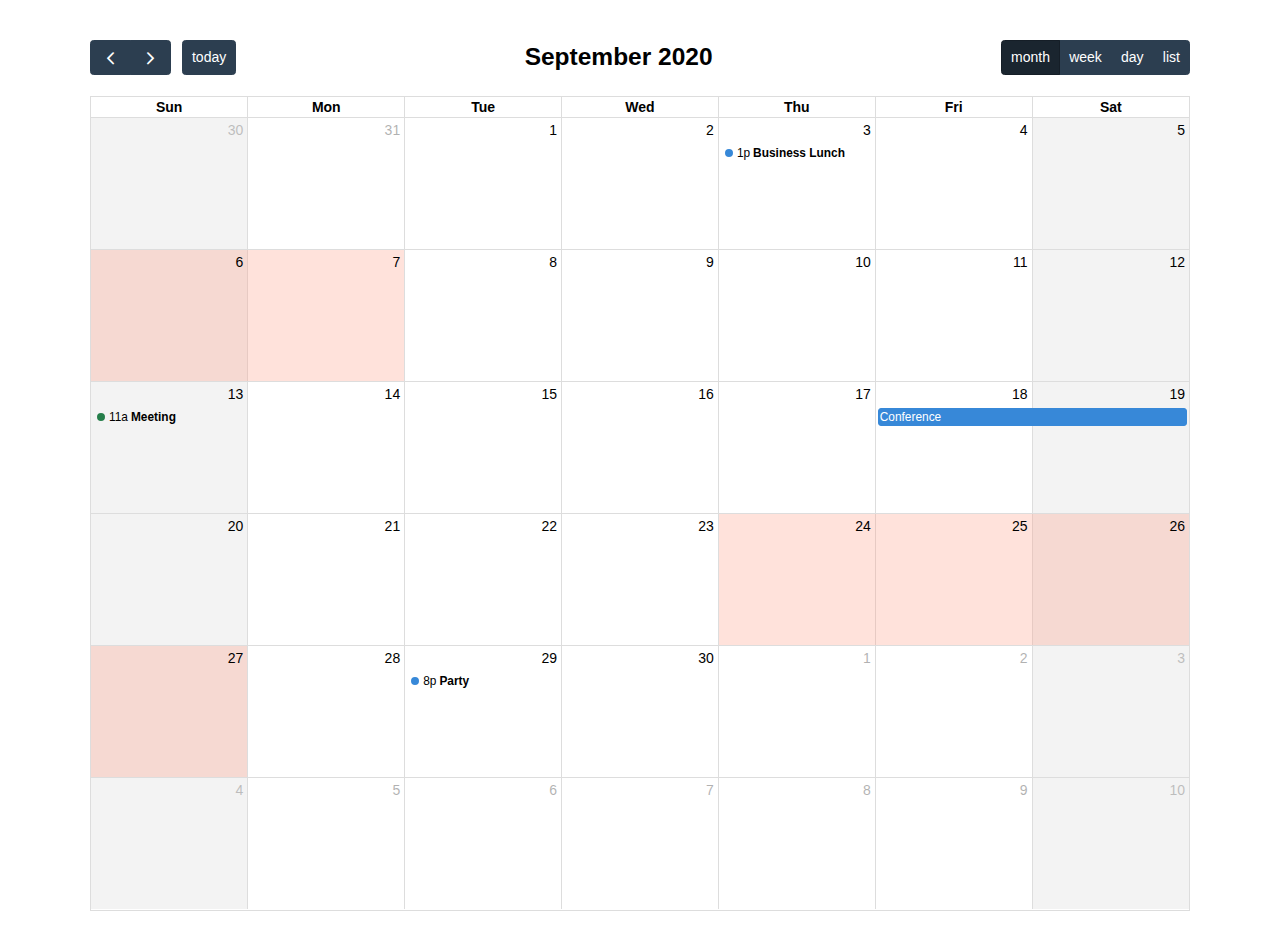
<file: fullcalendar/examples/background-events.html>
<!DOCTYPE html>
<html>
<head>
<meta charset='utf-8' />
<link href='../lib/main.css' rel='stylesheet' />
<script src='../lib/main.js'></script>
<script>

  document.addEventListener('DOMContentLoaded', function() {
    var calendarEl = document.getElementById('calendar');

    var calendar = new FullCalendar.Calendar(calendarEl, {
      headerToolbar: {
        left: 'prev,next today',
        center: 'title',
        right: 'dayGridMonth,timeGridWeek,timeGridDay,listMonth'
      },
      initialDate: '2020-09-12',
      navLinks: true, // can click day/week names to navigate views
      businessHours: true, // display business hours
      editable: true,
      selectable: true,
      events: [
        {
          title: 'Business Lunch',
          start: '2020-09-03T13:00:00',
          constraint: 'businessHours'
        },
        {
          title: 'Meeting',
          start: '2020-09-13T11:00:00',
          constraint: 'availableForMeeting', // defined below
          color: '#257e4a'
        },
        {
          title: 'Conference',
          start: '2020-09-18',
          end: '2020-09-20'
        },
        {
          title: 'Party',
          start: '2020-09-29T20:00:00'
        },

        // areas where "Meeting" must be dropped
        {
          groupId: 'availableForMeeting',
          start: '2020-09-11T10:00:00',
          end: '2020-09-11T16:00:00',
          display: 'background'
        },
        {
          groupId: 'availableForMeeting',
          start: '2020-09-13T10:00:00',
          end: '2020-09-13T16:00:00',
          display: 'background'
        },

        // red areas where no events can be dropped
        {
          start: '2020-09-24',
          end: '2020-09-28',
          overlap: false,
          display: 'background',
          color: '#ff9f89'
        },
        {
          start: '2020-09-06',
          end: '2020-09-08',
          overlap: false,
          display: 'background',
          color: '#ff9f89'
        }
      ]
    });

    calendar.render();
  });

</script>
<style>

  body {
    margin: 40px 10px;
    padding: 0;
    font-family: Arial, Helvetica Neue, Helvetica, sans-serif;
    font-size: 14px;
  }

  #calendar {
    max-width: 1100px;
    margin: 0 auto;
  }

</style>
</head>
<body>

  <div id='calendar'></div>

</body>
</html>
</file>
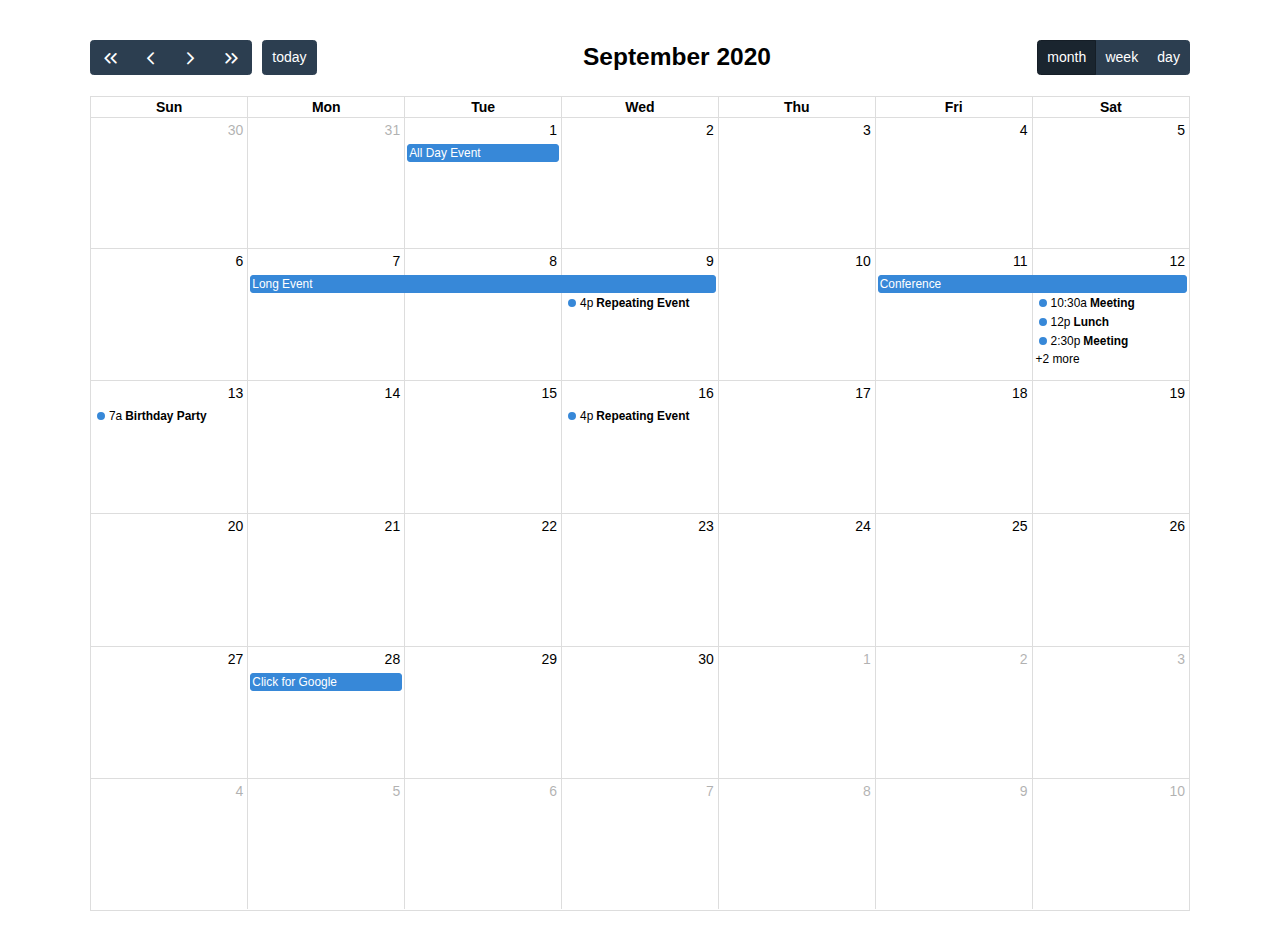
<file: fullcalendar/examples/daygrid-views.html>
<!DOCTYPE html>
<html>
<head>
<meta charset='utf-8' />
<link href='../lib/main.css' rel='stylesheet' />
<script src='../lib/main.js'></script>
<script>

  document.addEventListener('DOMContentLoaded', function() {
    var calendarEl = document.getElementById('calendar');

    var calendar = new FullCalendar.Calendar(calendarEl, {
      headerToolbar: {
        left: 'prevYear,prev,next,nextYear today',
        center: 'title',
        right: 'dayGridMonth,dayGridWeek,dayGridDay'
      },
      initialDate: '2020-09-12',
      navLinks: true, // can click day/week names to navigate views
      editable: true,
      dayMaxEvents: true, // allow "more" link when too many events
      events: [
        {
          title: 'All Day Event',
          start: '2020-09-01'
        },
        {
          title: 'Long Event',
          start: '2020-09-07',
          end: '2020-09-10'
        },
        {
          groupId: 999,
          title: 'Repeating Event',
          start: '2020-09-09T16:00:00'
        },
        {
          groupId: 999,
          title: 'Repeating Event',
          start: '2020-09-16T16:00:00'
        },
        {
          title: 'Conference',
          start: '2020-09-11',
          end: '2020-09-13'
        },
        {
          title: 'Meeting',
          start: '2020-09-12T10:30:00',
          end: '2020-09-12T12:30:00'
        },
        {
          title: 'Lunch',
          start: '2020-09-12T12:00:00'
        },
        {
          title: 'Meeting',
          start: '2020-09-12T14:30:00'
        },
        {
          title: 'Happy Hour',
          start: '2020-09-12T17:30:00'
        },
        {
          title: 'Dinner',
          start: '2020-09-12T20:00:00'
        },
        {
          title: 'Birthday Party',
          start: '2020-09-13T07:00:00'
        },
        {
          title: 'Click for Google',
          url: 'http://google.com/',
          start: '2020-09-28'
        }
      ]
    });

    calendar.render();
  });

</script>
<style>

  body {
    margin: 40px 10px;
    padding: 0;
    font-family: Arial, Helvetica Neue, Helvetica, sans-serif;
    font-size: 14px;
  }

  #calendar {
    max-width: 1100px;
    margin: 0 auto;
  }

</style>
</head>
<body>

  <div id='calendar'></div>

</body>
</html>
</file>
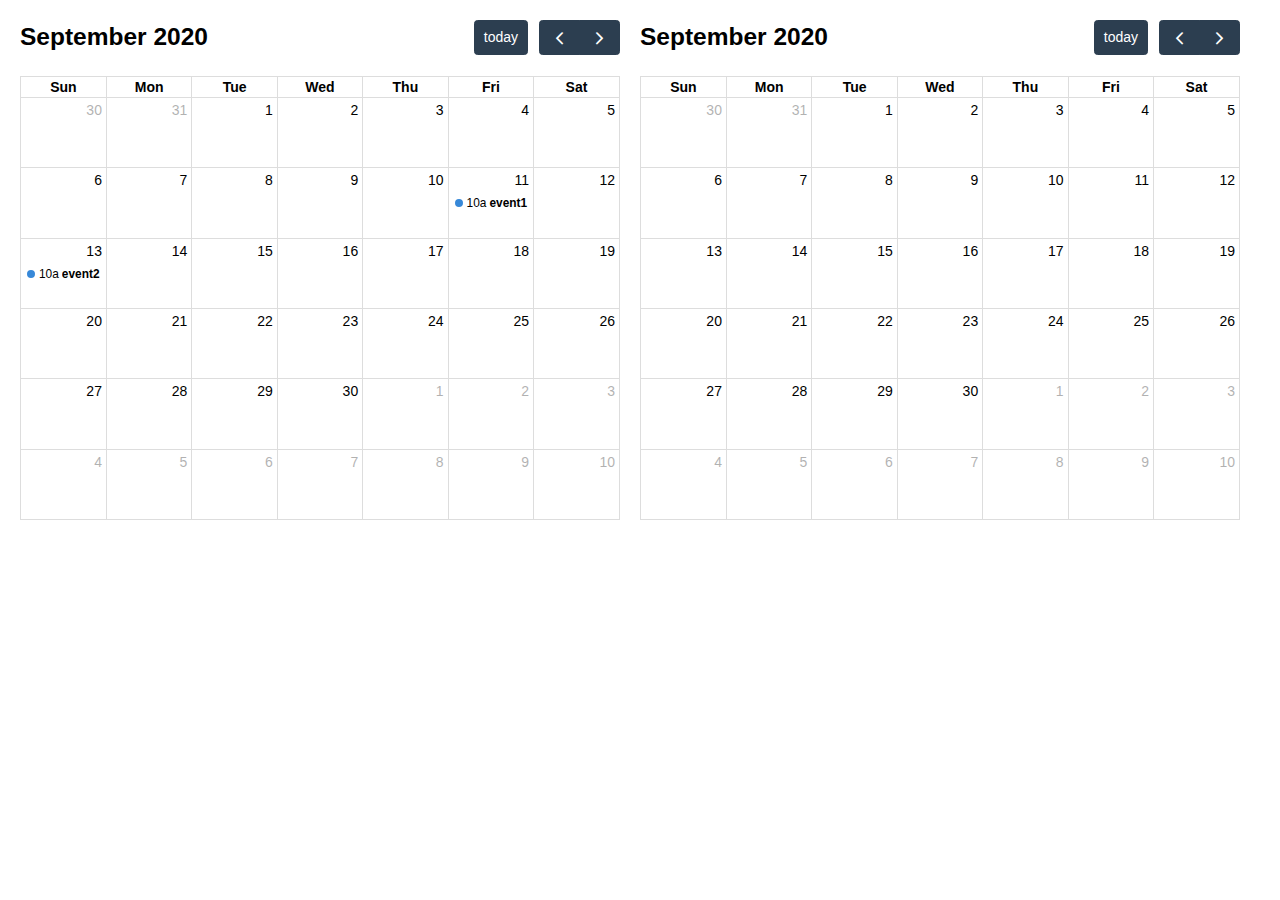
<file: fullcalendar/examples/external-dragging-2cals.html>
<!DOCTYPE html>
<html>
<head>
<meta charset='utf-8' />
<link href='../lib/main.css' rel='stylesheet' />
<script src='../lib/main.js'></script>
<script>

  document.addEventListener('DOMContentLoaded', function() {
    var srcCalendarEl = document.getElementById('source-calendar');
    var destCalendarEl = document.getElementById('destination-calendar');

    var srcCalendar = new FullCalendar.Calendar(srcCalendarEl, {
      editable: true,
      initialDate: '2020-09-12',
      events: [
        {
          title: 'event1',
          start: '2020-09-11T10:00:00',
          end: '2020-09-11T16:00:00'
        },
        {
          title: 'event2',
          start: '2020-09-13T10:00:00',
          end: '2020-09-13T16:00:00'
        }
      ],
      eventLeave: function(info) {
        console.log('event left!', info.event);
      }
    });

    var destCalendar = new FullCalendar.Calendar(destCalendarEl, {
      initialDate: '2020-09-12',
      editable: true,
      droppable: true, // will let it receive events!
      eventReceive: function(info) {
        console.log('event received!', info.event);
      }
    });

    srcCalendar.render();
    destCalendar.render();
  });

</script>
<style>

  body {
    margin: 20px 0 0 20px;
    font-size: 14px;
    font-family: Arial, Helvetica Neue, Helvetica, sans-serif;
  }

  #source-calendar,
  #destination-calendar {
    float: left;
    width: 600px;
    margin: 0 20px 20px 0;
  }

</style>
</head>
<body>

  <div id='source-calendar'></div>
  <div id='destination-calendar'></div>

</body>
</html>
</file>
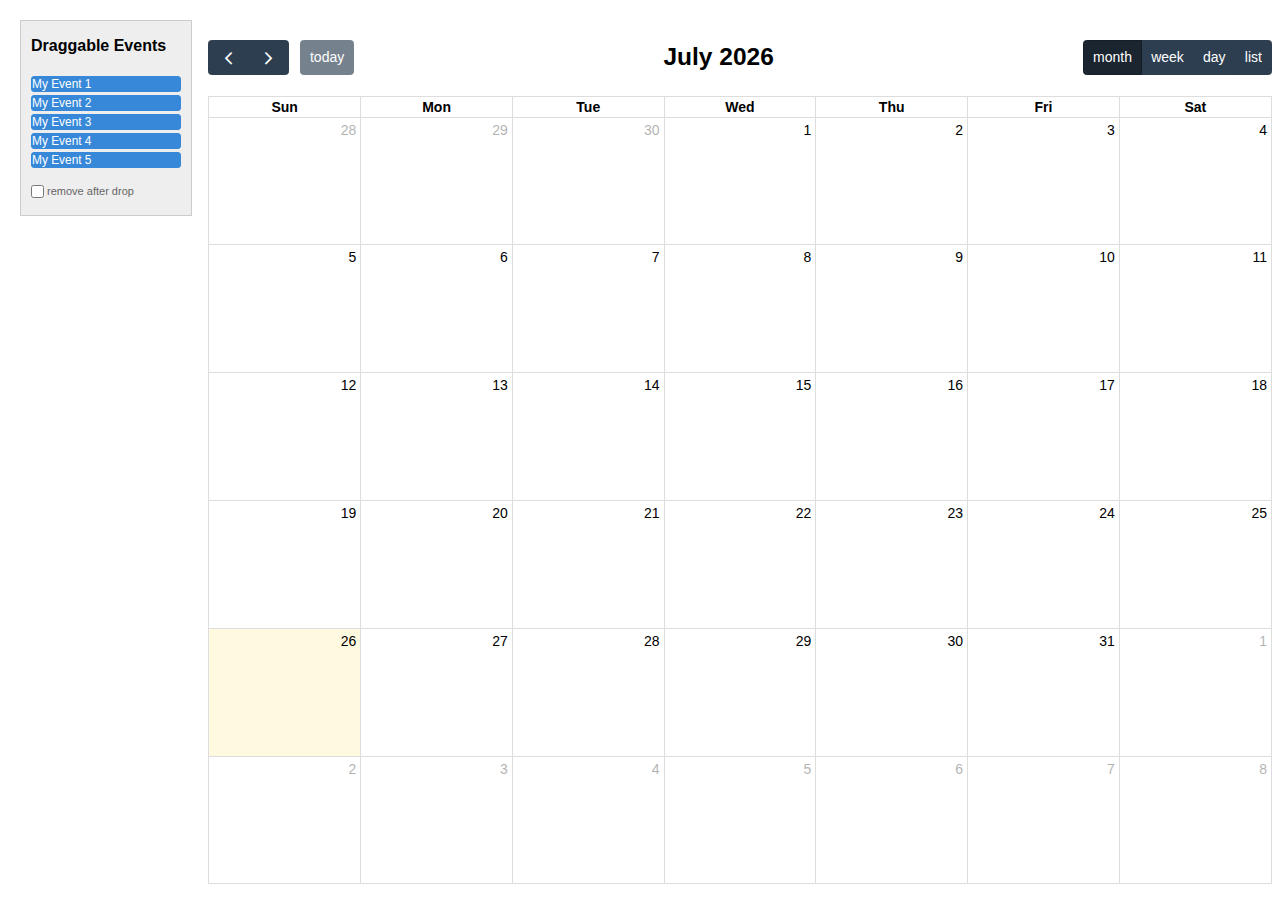
<file: fullcalendar/examples/external-dragging-builtin.html>
<!DOCTYPE html>
<html>
<head>
<meta charset='utf-8' />
<link href='../lib/main.css' rel='stylesheet' />
<script src='../lib/main.js'></script>
<script>

  document.addEventListener('DOMContentLoaded', function() {

    /* initialize the external events
    -----------------------------------------------------------------*/

    var containerEl = document.getElementById('external-events-list');
    new FullCalendar.Draggable(containerEl, {
      itemSelector: '.fc-event',
      eventData: function(eventEl) {
        return {
          title: eventEl.innerText.trim()
        }
      }
    });

    //// the individual way to do it
    // var containerEl = document.getElementById('external-events-list');
    // var eventEls = Array.prototype.slice.call(
    //   containerEl.querySelectorAll('.fc-event')
    // );
    // eventEls.forEach(function(eventEl) {
    //   new FullCalendar.Draggable(eventEl, {
    //     eventData: {
    //       title: eventEl.innerText.trim(),
    //     }
    //   });
    // });

    /* initialize the calendar
    -----------------------------------------------------------------*/

    var calendarEl = document.getElementById('calendar');
    var calendar = new FullCalendar.Calendar(calendarEl, {
      headerToolbar: {
        left: 'prev,next today',
        center: 'title',
        right: 'dayGridMonth,timeGridWeek,timeGridDay,listWeek'
      },
      editable: true,
      droppable: true, // this allows things to be dropped onto the calendar
      drop: function(arg) {
        // is the "remove after drop" checkbox checked?
        if (document.getElementById('drop-remove').checked) {
          // if so, remove the element from the "Draggable Events" list
          arg.draggedEl.parentNode.removeChild(arg.draggedEl);
        }
      }
    });
    calendar.render();

  });

</script>
<style>

  body {
    margin-top: 40px;
    font-size: 14px;
    font-family: Arial, Helvetica Neue, Helvetica, sans-serif;
  }

  #external-events {
    position: fixed;
    left: 20px;
    top: 20px;
    width: 150px;
    padding: 0 10px;
    border: 1px solid #ccc;
    background: #eee;
    text-align: left;
  }

  #external-events h4 {
    font-size: 16px;
    margin-top: 0;
    padding-top: 1em;
  }

  #external-events .fc-event {
    margin: 3px 0;
    cursor: move;
  }

  #external-events p {
    margin: 1.5em 0;
    font-size: 11px;
    color: #666;
  }

  #external-events p input {
    margin: 0;
    vertical-align: middle;
  }

  #calendar-wrap {
    margin-left: 200px;
  }

  #calendar {
    max-width: 1100px;
    margin: 0 auto;
  }

</style>
</head>
<body>
  <div id='wrap'>

    <div id='external-events'>
      <h4>Draggable Events</h4>

      <div id='external-events-list'>
        <div class='fc-event fc-h-event fc-daygrid-event fc-daygrid-block-event'>
          <div class='fc-event-main'>My Event 1</div>
        </div>
        <div class='fc-event fc-h-event fc-daygrid-event fc-daygrid-block-event'>
          <div class='fc-event-main'>My Event 2</div>
        </div>
        <div class='fc-event fc-h-event fc-daygrid-event fc-daygrid-block-event'>
          <div class='fc-event-main'>My Event 3</div>
        </div>
        <div class='fc-event fc-h-event fc-daygrid-event fc-daygrid-block-event'>
          <div class='fc-event-main'>My Event 4</div>
        </div>
        <div class='fc-event fc-h-event fc-daygrid-event fc-daygrid-block-event'>
          <div class='fc-event-main'>My Event 5</div>
        </div>
      </div>

      <p>
        <input type='checkbox' id='drop-remove' />
        <label for='drop-remove'>remove after drop</label>
      </p>
    </div>

    <div id='calendar-wrap'>
      <div id='calendar'></div>
    </div>

  </div>
</body>
</html>
</file>
<file: fullcalendar/lib/main.css>
/* classes attached to <body> */

.fc-not-allowed,
.fc-not-allowed .fc-event { /* override events' custom cursors */
  cursor: not-allowed;
}

.fc-unselectable {
  -webkit-user-select: none;
     -moz-user-select: none;
      -ms-user-select: none;
          user-select: none;
  -webkit-touch-callout: none;
  -webkit-tap-highlight-color: rgba(0, 0, 0, 0);
}
.fc {
  /* layout of immediate children */
  display: flex;
  flex-direction: column;

  font-size: 1em
}
.fc,
  .fc *,
  .fc *:before,
  .fc *:after {
    box-sizing: border-box;
  }
.fc table {
    border-collapse: collapse;
    border-spacing: 0;
    font-size: 1em; /* normalize cross-browser */
  }
.fc th {
    text-align: center;
  }
.fc th,
  .fc td {
    vertical-align: top;
    padding: 0;
  }
.fc a[data-navlink] {
    cursor: pointer;
  }
.fc a[data-navlink]:hover {
    text-decoration: underline;
  }
.fc-direction-ltr {
  direction: ltr;
  text-align: left;
}
.fc-direction-rtl {
  direction: rtl;
  text-align: right;
}
.fc-theme-standard td,
  .fc-theme-standard th {
    border: 1px solid #ddd;
    border: 1px solid var(--fc-border-color, #ddd);
  }
/* for FF, which doesn't expand a 100% div within a table cell. use absolute positioning */
/* inner-wrappers are responsible for being absolute */
/* TODO: best place for this? */
.fc-liquid-hack td,
  .fc-liquid-hack th {
    position: relative;
  }

@font-face {
  font-family: 'fcicons';
  src: url("[data-uri]") format('truetype');
  font-weight: normal;
  font-style: normal;
}

.fc-icon {
  /* added for fc */
  display: inline-block;
  width: 1em;
  height: 1em;
  text-align: center;
  -webkit-user-select: none;
     -moz-user-select: none;
      -ms-user-select: none;
          user-select: none;

  /* use !important to prevent issues with browser extensions that change fonts */
  font-family: 'fcicons' !important;
  speak: none;
  font-style: normal;
  font-weight: normal;
  font-variant: normal;
  text-transform: none;
  line-height: 1;

  /* Better Font Rendering =========== */
  -webkit-font-smoothing: antialiased;
  -moz-osx-font-smoothing: grayscale;
}

.fc-icon-chevron-left:before {
  content: "\e900";
}

.fc-icon-chevron-right:before {
  content: "\e901";
}

.fc-icon-chevrons-left:before {
  content: "\e902";
}

.fc-icon-chevrons-right:before {
  content: "\e903";
}

.fc-icon-minus-square:before {
  content: "\e904";
}

.fc-icon-plus-square:before {
  content: "\e905";
}

.fc-icon-x:before {
  content: "\e906";
}
/*
Lots taken from Flatly (MIT): https://bootswatch.com/4/flatly/bootstrap.css

These styles only apply when the standard-theme is activated.
When it's NOT activated, the fc-button classes won't even be in the DOM.
*/
.fc {

  /* reset */

}
.fc .fc-button {
    border-radius: 0;
    overflow: visible;
    text-transform: none;
    margin: 0;
    font-family: inherit;
    font-size: inherit;
    line-height: inherit;
  }
.fc .fc-button:focus {
    outline: 1px dotted;
    outline: 5px auto -webkit-focus-ring-color;
  }
.fc .fc-button {
    -webkit-appearance: button;
  }
.fc .fc-button:not(:disabled) {
    cursor: pointer;
  }
.fc .fc-button::-moz-focus-inner {
    padding: 0;
    border-style: none;
  }
.fc {

  /* theme */

}
.fc .fc-button {
    display: inline-block;
    font-weight: 400;
    text-align: center;
    vertical-align: middle;
    -webkit-user-select: none;
       -moz-user-select: none;
        -ms-user-select: none;
            user-select: none;
    background-color: transparent;
    border: 1px solid transparent;
    padding: 0.4em 0.65em;
    font-size: 1em;
    line-height: 1.5;
    border-radius: 0.25em;
  }
.fc .fc-button:hover {
    text-decoration: none;
  }
.fc .fc-button:focus {
    outline: 0;
    box-shadow: 0 0 0 0.2rem rgba(44, 62, 80, 0.25);
  }
.fc .fc-button:disabled {
    opacity: 0.65;
  }
.fc {

  /* "primary" coloring */

}
.fc .fc-button-primary {
    color: #fff;
    color: var(--fc-button-text-color, #fff);
    background-color: #2C3E50;
    background-color: var(--fc-button-bg-color, #2C3E50);
    border-color: #2C3E50;
    border-color: var(--fc-button-border-color, #2C3E50);
  }
.fc .fc-button-primary:hover {
    color: #fff;
    color: var(--fc-button-text-color, #fff);
    background-color: #1e2b37;
    background-color: var(--fc-button-hover-bg-color, #1e2b37);
    border-color: #1a252f;
    border-color: var(--fc-button-hover-border-color, #1a252f);
  }
.fc .fc-button-primary:disabled { /* not DRY */
    color: #fff;
    color: var(--fc-button-text-color, #fff);
    background-color: #2C3E50;
    background-color: var(--fc-button-bg-color, #2C3E50);
    border-color: #2C3E50;
    border-color: var(--fc-button-border-color, #2C3E50); /* overrides :hover */
  }
.fc .fc-button-primary:focus {
    box-shadow: 0 0 0 0.2rem rgba(76, 91, 106, 0.5);
  }
.fc .fc-button-primary:not(:disabled):active,
  .fc .fc-button-primary:not(:disabled).fc-button-active {
    color: #fff;
    color: var(--fc-button-text-color, #fff);
    background-color: #1a252f;
    background-color: var(--fc-button-active-bg-color, #1a252f);
    border-color: #151e27;
    border-color: var(--fc-button-active-border-color, #151e27);
  }
.fc .fc-button-primary:not(:disabled):active:focus,
  .fc .fc-button-primary:not(:disabled).fc-button-active:focus {
    box-shadow: 0 0 0 0.2rem rgba(76, 91, 106, 0.5);
  }
.fc {

  /* icons within buttons */

}
.fc .fc-button .fc-icon {
    vertical-align: middle;
    font-size: 1.5em; /* bump up the size (but don't make it bigger than line-height of button, which is 1.5em also) */
  }
.fc .fc-button-group {
    position: relative;
    display: inline-flex;
    vertical-align: middle;
  }
.fc .fc-button-group > .fc-button {
    position: relative;
    flex: 1 1 auto;
  }
.fc .fc-button-group > .fc-button:hover {
    z-index: 1;
  }
.fc .fc-button-group > .fc-button:focus,
  .fc .fc-button-group > .fc-button:active,
  .fc .fc-button-group > .fc-button.fc-button-active {
    z-index: 1;
  }
.fc-direction-ltr .fc-button-group > .fc-button:not(:first-child) {
    margin-left: -1px;
    border-top-left-radius: 0;
    border-bottom-left-radius: 0;
  }
.fc-direction-ltr .fc-button-group > .fc-button:not(:last-child) {
    border-top-right-radius: 0;
    border-bottom-right-radius: 0;
  }
.fc-direction-rtl .fc-button-group > .fc-button:not(:first-child) {
    margin-right: -1px;
    border-top-right-radius: 0;
    border-bottom-right-radius: 0;
  }
.fc-direction-rtl .fc-button-group > .fc-button:not(:last-child) {
    border-top-left-radius: 0;
    border-bottom-left-radius: 0;
  }
.fc .fc-toolbar {
    display: flex;
    justify-content: space-between;
    align-items: center;
  }
.fc .fc-toolbar.fc-header-toolbar {
    margin-bottom: 1.5em;
  }
.fc .fc-toolbar.fc-footer-toolbar {
    margin-top: 1.5em;
  }
.fc .fc-toolbar-title {
    font-size: 1.75em;
    margin: 0;
  }
.fc-direction-ltr .fc-toolbar > * > :not(:first-child) {
    margin-left: .75em; /* space between */
  }
.fc-direction-rtl .fc-toolbar > * > :not(:first-child) {
    margin-right: .75em; /* space between */
  }
.fc-direction-rtl .fc-toolbar-ltr { /* when the toolbar-chunk positioning system is explicitly left-to-right */
    flex-direction: row-reverse;
  }
.fc .fc-scroller {
    -webkit-overflow-scrolling: touch;
    position: relative; /* for abs-positioned elements within */
  }
.fc .fc-scroller-liquid {
    height: 100%;
  }
.fc .fc-scroller-liquid-absolute {
    position: absolute;
    top: 0;
    right: 0;
    left: 0;
    bottom: 0;
  }
.fc .fc-scroller-harness {
    position: relative;
    overflow: hidden;
    direction: ltr;
      /* hack for chrome computing the scroller's right/left wrong for rtl. undone below... */
      /* TODO: demonstrate in codepen */
  }
.fc .fc-scroller-harness-liquid {
    height: 100%;
  }
.fc-direction-rtl .fc-scroller-harness > .fc-scroller { /* undo above hack */
    direction: rtl;
  }
.fc-theme-standard .fc-scrollgrid {
    border: 1px solid #ddd;
    border: 1px solid var(--fc-border-color, #ddd); /* bootstrap does this. match */
  }
.fc .fc-scrollgrid,
    .fc .fc-scrollgrid table { /* all tables (self included) */
      width: 100%; /* because tables don't normally do this */
      table-layout: fixed;
    }
.fc .fc-scrollgrid table { /* inner tables */
      border-top-style: hidden;
      border-left-style: hidden;
      border-right-style: hidden;
    }
.fc .fc-scrollgrid {

    border-collapse: separate;
    border-right-width: 0;
    border-bottom-width: 0;

  }
.fc .fc-scrollgrid-liquid {
    height: 100%;
  }
.fc .fc-scrollgrid-section { /* a <tr> */
    height: 1px /* better than 0, for firefox */

  }
.fc .fc-scrollgrid-section > td {
      height: 1px; /* needs a height so inner div within grow. better than 0, for firefox */
    }
.fc .fc-scrollgrid-section table {
      height: 1px;
        /* for most browsers, if a height isn't set on the table, can't do liquid-height within cells */
        /* serves as a min-height. harmless */
    }
.fc .fc-scrollgrid-section-liquid {
    height: auto

  }
.fc .fc-scrollgrid-section-liquid > td {
      height: 100%; /* better than `auto`, for firefox */
    }
.fc .fc-scrollgrid-section > * {
    border-top-width: 0;
    border-left-width: 0;
  }
.fc .fc-scrollgrid-section-header > *,
  .fc .fc-scrollgrid-section-footer > * {
    border-bottom-width: 0;
  }
.fc .fc-scrollgrid-section-body table,
  .fc .fc-scrollgrid-section-footer table {
    border-bottom-style: hidden; /* head keeps its bottom border tho */
  }
.fc {

  /* stickiness */

}
.fc .fc-scrollgrid-section-sticky > * {
    background: #fff;
    background: var(--fc-page-bg-color, #fff);
    position: -webkit-sticky;
    position: sticky;
    z-index: 2; /* TODO: var */
    /* TODO: box-shadow when sticking */
  }
.fc .fc-scrollgrid-section-header.fc-scrollgrid-section-sticky > * {
    top: 0; /* because border-sharing causes a gap at the top */
      /* TODO: give safari -1. has bug */
  }
.fc .fc-scrollgrid-section-footer.fc-scrollgrid-section-sticky > * {
    bottom: 0; /* known bug: bottom-stickiness doesn't work in safari */
  }
.fc .fc-scrollgrid-sticky-shim { /* for horizontal scrollbar */
    height: 1px; /* needs height to create scrollbars */
    margin-bottom: -1px;
  }
.fc-sticky { /* no .fc wrap because used as child of body */
  position: -webkit-sticky;
  position: sticky;
}
.fc .fc-view-harness {
    flex-grow: 1; /* because this harness is WITHIN the .fc's flexbox */
    position: relative;
  }
.fc {

  /* when the harness controls the height, make the view liquid */

}
.fc .fc-view-harness-active > .fc-view {
    position: absolute;
    top: 0;
    right: 0;
    bottom: 0;
    left: 0;
  }
.fc .fc-col-header-cell-cushion {
    display: inline-block; /* x-browser for when sticky (when multi-tier header) */
    padding: 2px 4px;
  }
.fc .fc-bg-event,
  .fc .fc-non-business,
  .fc .fc-highlight {
    /* will always have a harness with position:relative/absolute, so absolutely expand */
    position: absolute;
    top: 0;
    left: 0;
    right: 0;
    bottom: 0;
  }
.fc .fc-non-business {
    background: rgba(215, 215, 215, 0.3);
    background: var(--fc-non-business-color, rgba(215, 215, 215, 0.3));
  }
.fc .fc-bg-event {
    background: rgb(143, 223, 130);
    background: var(--fc-bg-event-color, rgb(143, 223, 130));
    opacity: 0.3;
    opacity: var(--fc-bg-event-opacity, 0.3)
  }
.fc .fc-bg-event .fc-event-title {
      margin: .5em;
      font-size: .85em;
      font-size: var(--fc-small-font-size, .85em);
      font-style: italic;
    }
.fc .fc-highlight {
    background: rgba(188, 232, 241, 0.3);
    background: var(--fc-highlight-color, rgba(188, 232, 241, 0.3));
  }
.fc .fc-cell-shaded,
  .fc .fc-day-disabled {
    background: rgba(208, 208, 208, 0.3);
    background: var(--fc-neutral-bg-color, rgba(208, 208, 208, 0.3));
  }
/* link resets */
/* ---------------------------------------------------------------------------------------------------- */
a.fc-event,
a.fc-event:hover {
  text-decoration: none;
}
/* cursor */
.fc-event[href],
.fc-event.fc-event-draggable {
  cursor: pointer;
}
/* event text content */
/* ---------------------------------------------------------------------------------------------------- */
.fc-event .fc-event-main {
    position: relative;
    z-index: 2;
  }
/* dragging */
/* ---------------------------------------------------------------------------------------------------- */
.fc-event-dragging:not(.fc-event-selected) { /* MOUSE */
    opacity: 0.75;
  }
.fc-event-dragging.fc-event-selected { /* TOUCH */
    box-shadow: 0 2px 7px rgba(0, 0, 0, 0.3);
  }
/* resizing */
/* ---------------------------------------------------------------------------------------------------- */
/* (subclasses should hone positioning for touch and non-touch) */
.fc-event .fc-event-resizer {
    display: none;
    position: absolute;
    z-index: 4;
  }
.fc-event:hover, /* MOUSE */
.fc-event-selected { /* TOUCH */

}
.fc-event:hover .fc-event-resizer, .fc-event-selected .fc-event-resizer {
    display: block;
  }
.fc-event-selected .fc-event-resizer {
    border-radius: 4px;
    border-radius: calc(var(--fc-event-resizer-dot-total-width, 8px) / 2);
    border-width: 1px;
    border-width: var(--fc-event-resizer-dot-border-width, 1px);
    width: 8px;
    width: var(--fc-event-resizer-dot-total-width, 8px);
    height: 8px;
    height: var(--fc-event-resizer-dot-total-width, 8px);
    border-style: solid;
    border-color: inherit;
    background: #fff;
    background: var(--fc-page-bg-color, #fff)

    /* expand hit area */

  }
.fc-event-selected .fc-event-resizer:before {
      content: '';
      position: absolute;
      top: -20px;
      left: -20px;
      right: -20px;
      bottom: -20px;
    }
/* selecting (always TOUCH) */
/* ---------------------------------------------------------------------------------------------------- */
.fc-event-selected {
  box-shadow: 0 2px 5px rgba(0, 0, 0, 0.2)

  /* expand hit area (subclasses should expand) */

}
.fc-event-selected:before {
    content: "";
    position: absolute;
    z-index: 3;
    top: 0;
    left: 0;
    right: 0;
    bottom: 0;
  }
.fc-event-selected {

  /* dimmer effect */

}
.fc-event-selected:after {
    content: "";
    background: rgba(0, 0, 0, 0.25);
    background: var(--fc-event-selected-overlay-color, rgba(0, 0, 0, 0.25));
    position: absolute;
    z-index: 1;

    /* assume there's a border on all sides. overcome it. */
    /* sometimes there's NOT a border, in which case the dimmer will go over */
    /* an adjacent border, which looks fine. */
    top: -1px;
    left: -1px;
    right: -1px;
    bottom: -1px;
  }
/*
A HORIZONTAL event
*/
.fc-h-event { /* allowed to be top-level */
  display: block;
  border: 1px solid #3788d8;
  border: 1px solid var(--fc-event-border-color, #3788d8);
  background-color: #3788d8;
  background-color: var(--fc-event-bg-color, #3788d8)

}
.fc-h-event .fc-event-main {
    color: #fff;
    color: var(--fc-event-text-color, #fff);
  }
.fc-h-event .fc-event-main-frame {
    display: flex; /* for make fc-event-title-container expand */
  }
.fc-h-event .fc-event-time {
    max-width: 100%; /* clip overflow on this element */
    overflow: hidden;
  }
.fc-h-event .fc-event-title-container { /* serves as a container for the sticky cushion */
    flex-grow: 1;
    flex-shrink: 1;
    min-width: 0; /* important for allowing to shrink all the way */
  }
.fc-h-event .fc-event-title {
    display: inline-block; /* need this to be sticky cross-browser */
    vertical-align: top; /* for not messing up line-height */
    left: 0;  /* for sticky */
    right: 0; /* for sticky */
    max-width: 100%; /* clip overflow on this element */
    overflow: hidden;
  }
.fc-h-event.fc-event-selected:before {
    /* expand hit area */
    top: -10px;
    bottom: -10px;
  }
/* adjust border and border-radius (if there is any) for non-start/end */
.fc-direction-ltr .fc-daygrid-block-event:not(.fc-event-start),
.fc-direction-rtl .fc-daygrid-block-event:not(.fc-event-end) {
  border-top-left-radius: 0;
  border-bottom-left-radius: 0;
  border-left-width: 0;
}
.fc-direction-ltr .fc-daygrid-block-event:not(.fc-event-end),
.fc-direction-rtl .fc-daygrid-block-event:not(.fc-event-start) {
  border-top-right-radius: 0;
  border-bottom-right-radius: 0;
  border-right-width: 0;
}
/* resizers */
.fc-h-event:not(.fc-event-selected) .fc-event-resizer {
  top: 0;
  bottom: 0;
  width: 8px;
  width: var(--fc-event-resizer-thickness, 8px);
}
.fc-direction-ltr .fc-h-event:not(.fc-event-selected) .fc-event-resizer-start,
.fc-direction-rtl .fc-h-event:not(.fc-event-selected) .fc-event-resizer-end {
  cursor: w-resize;
  left: -4px;
  left: calc(var(--fc-event-resizer-thickness, 8px) / -2);
}
.fc-direction-ltr .fc-h-event:not(.fc-event-selected) .fc-event-resizer-end,
.fc-direction-rtl .fc-h-event:not(.fc-event-selected) .fc-event-resizer-start {
  cursor: e-resize;
  right: -4px;
  right: calc(var(--fc-event-resizer-thickness, 8px) / -2);
}
/* resizers for TOUCH */
.fc-h-event.fc-event-selected .fc-event-resizer {
  top: 50%;
  margin-top: -4px;
  margin-top: calc(var(--fc-event-resizer-dot-total-width, 8px) / -2);
}
.fc-direction-ltr .fc-h-event.fc-event-selected .fc-event-resizer-start,
.fc-direction-rtl .fc-h-event.fc-event-selected .fc-event-resizer-end {
  left: -4px;
  left: calc(var(--fc-event-resizer-dot-total-width, 8px) / -2);
}
.fc-direction-ltr .fc-h-event.fc-event-selected .fc-event-resizer-end,
.fc-direction-rtl .fc-h-event.fc-event-selected .fc-event-resizer-start {
  right: -4px;
  right: calc(var(--fc-event-resizer-dot-total-width, 8px) / -2);
}


:root {
  --fc-daygrid-event-dot-width: 8px;
}
.fc .fc-popover {
    position: fixed;
    top: 0; /* for when not positioned yet */
    box-shadow: 0 2px 6px rgba(0,0,0,.15);
  }
.fc .fc-popover-header {
    display: flex;
    flex-direction: row;
    justify-content: space-between;
    align-items: center;
    padding: 3px 4px;
  }
.fc .fc-popover-title {
    margin: 0 2px;
  }
.fc .fc-popover-close {
    cursor: pointer;
    opacity: 0.65;
    font-size: 1.1em;
  }
.fc-theme-standard .fc-popover {
    border: 1px solid #ddd;
    border: 1px solid var(--fc-border-color, #ddd);
    background: #fff;
    background: var(--fc-page-bg-color, #fff);
  }
.fc-theme-standard .fc-popover-header {
    background: rgba(208, 208, 208, 0.3);
    background: var(--fc-neutral-bg-color, rgba(208, 208, 208, 0.3));
  }
/* help things clear margins of inner content */
.fc-daygrid-day-frame,
.fc-daygrid-day-events,
.fc-daygrid-event-harness { /* for event top/bottom margins */
}
.fc-daygrid-day-frame:before, .fc-daygrid-day-events:before, .fc-daygrid-event-harness:before {
  content: "";
  clear: both;
  display: table; }
.fc-daygrid-day-frame:after, .fc-daygrid-day-events:after, .fc-daygrid-event-harness:after {
  content: "";
  clear: both;
  display: table; }
.fc .fc-daygrid-body { /* a <div> that wraps the table */
    position: relative;
    z-index: 1; /* container inner z-index's because <tr>s can't do it */
  }
.fc .fc-daygrid-day.fc-day-today {
      background-color: rgba(255, 220, 40, 0.15);
      background-color: var(--fc-today-bg-color, rgba(255, 220, 40, 0.15));
    }
.fc .fc-daygrid-day-frame {
    position: relative;
    min-height: 100%; /* seems to work better than `height` because sets height after rows/cells naturally do it */
  }
.fc {

  /* cell top */

}
.fc .fc-daygrid-day-top {
    display: flex;
    flex-direction: row-reverse;
  }
.fc .fc-day-other .fc-daygrid-day-top {
    opacity: 0.3;
  }
.fc {

  /* day number (within cell top) */

}
.fc .fc-daygrid-day-number {
    position: relative;
    z-index: 4;
    padding: 4px;
  }
.fc {

  /* event container */

}
.fc .fc-daygrid-day-events {
    margin-top: 1px; /* needs to be margin, not padding, so that available cell height can be computed */
  }
.fc {

  /* positioning for balanced vs natural */

}
.fc .fc-daygrid-body-balanced .fc-daygrid-day-events {
      position: absolute;
      left: 0;
      right: 0;
    }
.fc .fc-daygrid-body-unbalanced .fc-daygrid-day-events {
      position: relative; /* for containing abs positioned event harnesses */
      min-height: 2em; /* in addition to being a min-height during natural height, equalizes the heights a little bit */
    }
.fc .fc-daygrid-body-natural { /* can coexist with -unbalanced */
  }
.fc .fc-daygrid-body-natural .fc-daygrid-day-events {
      margin-bottom: 1em;
    }
.fc {

  /* event harness */

}
.fc .fc-daygrid-event-harness {
    position: relative;
  }
.fc .fc-daygrid-event-harness-abs {
    position: absolute;
    top: 0; /* fallback coords for when cannot yet be computed */
    left: 0; /* */
    right: 0; /* */
  }
.fc .fc-daygrid-bg-harness {
    position: absolute;
    top: 0;
    bottom: 0;
  }
.fc {

  /* bg content */

}
.fc .fc-daygrid-day-bg .fc-non-business { z-index: 1 }
.fc .fc-daygrid-day-bg .fc-bg-event { z-index: 2 }
.fc .fc-daygrid-day-bg .fc-highlight { z-index: 3 }
.fc {

  /* events */

}
.fc .fc-daygrid-event {
    z-index: 6;
    margin-top: 1px;
  }
.fc .fc-daygrid-event.fc-event-mirror {
    z-index: 7;
  }
.fc {

  /* cell bottom (within day-events) */

}
.fc .fc-daygrid-day-bottom {
    font-size: .85em;
    margin: 2px 3px 0;
  }
.fc .fc-daygrid-more-link {
    position: relative;
    z-index: 4;
    cursor: pointer;
  }
.fc {

  /* week number (within frame) */

}
.fc .fc-daygrid-week-number {
    position: absolute;
    z-index: 5;
    top: 0;
    padding: 2px;
    min-width: 1.5em;
    text-align: center;
    background-color: rgba(208, 208, 208, 0.3);
    background-color: var(--fc-neutral-bg-color, rgba(208, 208, 208, 0.3));
    color: #808080;
    color: var(--fc-neutral-text-color, #808080);
  }
.fc {

  /* popover */

}
.fc .fc-more-popover {
    z-index: 8;
  }
.fc .fc-more-popover .fc-popover-body {
    min-width: 220px;
    padding: 10px;
  }
.fc-direction-ltr .fc-daygrid-event.fc-event-start,
.fc-direction-rtl .fc-daygrid-event.fc-event-end {
  margin-left: 2px;
}
.fc-direction-ltr .fc-daygrid-event.fc-event-end,
.fc-direction-rtl .fc-daygrid-event.fc-event-start {
  margin-right: 2px;
}
.fc-direction-ltr .fc-daygrid-week-number {
    left: 0;
    border-radius: 0 0 3px 0;
  }
.fc-direction-rtl .fc-daygrid-week-number {
    right: 0;
    border-radius: 0 0 0 3px;
  }
.fc-liquid-hack .fc-daygrid-day-frame {
    position: static; /* will cause inner absolute stuff to expand to <td> */
  }
.fc-daygrid-event { /* make root-level, because will be dragged-and-dropped outside of a component root */
  position: relative; /* for z-indexes assigned later */
  white-space: nowrap;
  border-radius: 3px; /* dot event needs this to when selected */
  font-size: .85em;
  font-size: var(--fc-small-font-size, .85em);
}
/* --- the rectangle ("block") style of event --- */
.fc-daygrid-block-event .fc-event-time {
    font-weight: bold;
  }
.fc-daygrid-block-event .fc-event-time,
  .fc-daygrid-block-event .fc-event-title {
    padding: 1px;
  }
/* --- the dot style of event --- */
.fc-daygrid-dot-event {
  display: flex;
  align-items: center;
  padding: 2px 0

}
.fc-daygrid-dot-event .fc-event-title {
    flex-grow: 1;
    flex-shrink: 1;
    min-width: 0; /* important for allowing to shrink all the way */
    overflow: hidden;
    font-weight: bold;
  }
.fc-daygrid-dot-event:hover,
  .fc-daygrid-dot-event.fc-event-mirror {
    background: rgba(0, 0, 0, 0.1);
  }
.fc-daygrid-dot-event.fc-event-selected:before {
    /* expand hit area */
    top: -10px;
    bottom: -10px;
  }
.fc-daygrid-event-dot { /* the actual dot */
  margin: 0 4px;
  box-sizing: content-box;
  width: 0;
  height: 0;
  border: 4px solid #3788d8;
  border: calc(var(--fc-daygrid-event-dot-width, 8px) / 2) solid var(--fc-event-border-color, #3788d8);
  border-radius: 4px;
  border-radius: calc(var(--fc-daygrid-event-dot-width, 8px) / 2);
}
/* --- spacing between time and title --- */
.fc-direction-ltr .fc-daygrid-event .fc-event-time {
    margin-right: 3px;
  }
.fc-direction-rtl .fc-daygrid-event .fc-event-time {
    margin-left: 3px;
  }


/*
A VERTICAL event
*/

.fc-v-event { /* allowed to be top-level */
  display: block;
  border: 1px solid #3788d8;
  border: 1px solid var(--fc-event-border-color, #3788d8);
  background-color: #3788d8;
  background-color: var(--fc-event-bg-color, #3788d8)

}

.fc-v-event .fc-event-main {
    color: #fff;
    color: var(--fc-event-text-color, #fff);
    height: 100%;
  }

.fc-v-event .fc-event-main-frame {
    height: 100%;
    display: flex;
    flex-direction: column;
  }

.fc-v-event .fc-event-time {
    flex-grow: 0;
    flex-shrink: 0;
    max-height: 100%;
    overflow: hidden;
  }

.fc-v-event .fc-event-title-container { /* a container for the sticky cushion */
    flex-grow: 1;
    flex-shrink: 1;
    min-height: 0; /* important for allowing to shrink all the way */
  }

.fc-v-event .fc-event-title { /* will have fc-sticky on it */
    top: 0;
    bottom: 0;
    max-height: 100%; /* clip overflow */
    overflow: hidden;
  }

.fc-v-event:not(.fc-event-start) {
    border-top-width: 0;
    border-top-left-radius: 0;
    border-top-right-radius: 0;
  }

.fc-v-event:not(.fc-event-end) {
    border-bottom-width: 0;
    border-bottom-left-radius: 0;
    border-bottom-right-radius: 0;
  }

.fc-v-event.fc-event-selected:before {
    /* expand hit area */
    left: -10px;
    right: -10px;
  }

.fc-v-event {

  /* resizer (mouse AND touch) */

}

.fc-v-event .fc-event-resizer-start {
    cursor: n-resize;
  }

.fc-v-event .fc-event-resizer-end {
    cursor: s-resize;
  }

.fc-v-event {

  /* resizer for MOUSE */

}

.fc-v-event:not(.fc-event-selected) .fc-event-resizer {
      height: 8px;
      height: var(--fc-event-resizer-thickness, 8px);
      left: 0;
      right: 0;
    }

.fc-v-event:not(.fc-event-selected) .fc-event-resizer-start {
      top: -4px;
      top: calc(var(--fc-event-resizer-thickness, 8px) / -2);
    }

.fc-v-event:not(.fc-event-selected) .fc-event-resizer-end {
      bottom: -4px;
      bottom: calc(var(--fc-event-resizer-thickness, 8px) / -2);
    }

.fc-v-event {

  /* resizer for TOUCH (when event is "selected") */

}

.fc-v-event.fc-event-selected .fc-event-resizer {
      left: 50%;
      margin-left: -4px;
      margin-left: calc(var(--fc-event-resizer-dot-total-width, 8px) / -2);
    }

.fc-v-event.fc-event-selected .fc-event-resizer-start {
      top: -4px;
      top: calc(var(--fc-event-resizer-dot-total-width, 8px) / -2);
    }

.fc-v-event.fc-event-selected .fc-event-resizer-end {
      bottom: -4px;
      bottom: calc(var(--fc-event-resizer-dot-total-width, 8px) / -2);
    }
.fc .fc-timegrid .fc-daygrid-body { /* the all-day daygrid within the timegrid view */
    z-index: 2; /* put above the timegrid-body so that more-popover is above everything. TODO: better solution */
  }
.fc .fc-timegrid-divider {
    padding: 0 0 2px; /* browsers get confused when you set height. use padding instead */
  }
.fc .fc-timegrid-body {
    position: relative;
    z-index: 1; /* scope the z-indexes of slots and cols */
    min-height: 100%; /* fill height always, even when slat table doesn't grow */
  }
.fc .fc-timegrid-axis-chunk { /* for advanced ScrollGrid */
    position: relative /* offset parent for now-indicator-container */

  }
.fc .fc-timegrid-axis-chunk > table {
      position: relative;
      z-index: 1; /* above the now-indicator-container */
    }
.fc .fc-timegrid-slots {
    position: relative;
    z-index: 1;
  }
.fc .fc-timegrid-slot { /* a <td> */
    height: 1.5em;
    border-bottom: 0 /* each cell owns its top border */
  }
.fc .fc-timegrid-slot:empty:before {
      content: '\00a0'; /* make sure there's at least an empty space to create height for height syncing */
    }
.fc .fc-timegrid-slot-minor {
    border-top-style: dotted;
  }
.fc .fc-timegrid-slot-label-cushion {
    display: inline-block;
    white-space: nowrap;
  }
.fc .fc-timegrid-slot-label {
    vertical-align: middle; /* vertical align the slots */
  }
.fc {


  /* slots AND axis cells (top-left corner of view including the "all-day" text) */

}
.fc .fc-timegrid-axis-cushion,
  .fc .fc-timegrid-slot-label-cushion {
    padding: 0 4px;
  }
.fc {


  /* axis cells (top-left corner of view including the "all-day" text) */
  /* vertical align is more complicated, uses flexbox */

}
.fc .fc-timegrid-axis-frame-liquid {
    height: 100%; /* will need liquid-hack in FF */
  }
.fc .fc-timegrid-axis-frame {
    overflow: hidden;
    display: flex;
    align-items: center; /* vertical align */
    justify-content: flex-end; /* horizontal align. matches text-align below */
  }
.fc .fc-timegrid-axis-cushion {
    max-width: 60px; /* limits the width of the "all-day" text */
    flex-shrink: 0; /* allows text to expand how it normally would, regardless of constrained width */
  }
.fc-direction-ltr .fc-timegrid-slot-label-frame {
    text-align: right;
  }
.fc-direction-rtl .fc-timegrid-slot-label-frame {
    text-align: left;
  }
.fc-liquid-hack .fc-timegrid-axis-frame-liquid {
  height: auto;
  position: absolute;
  top: 0;
  right: 0;
  bottom: 0;
  left: 0;
  }
.fc .fc-timegrid-col.fc-day-today {
      background-color: rgba(255, 220, 40, 0.15);
      background-color: var(--fc-today-bg-color, rgba(255, 220, 40, 0.15));
    }
.fc .fc-timegrid-col-frame {
    min-height: 100%; /* liquid-hack is below */
    position: relative;
  }
.fc-liquid-hack .fc-timegrid-col-frame {
  height: auto;
  position: absolute;
  top: 0;
  right: 0;
  bottom: 0;
  left: 0;
  }
.fc-media-screen .fc-timegrid-cols {
    position: absolute; /* no z-index. children will decide and go above slots */
    top: 0;
    left: 0;
    right: 0;
    bottom: 0
  }
.fc-media-screen .fc-timegrid-cols > table {
      height: 100%;
    }
.fc-media-screen .fc-timegrid-col-bg,
  .fc-media-screen .fc-timegrid-col-events,
  .fc-media-screen .fc-timegrid-now-indicator-container {
    position: absolute;
    top: 0;
    left: 0;
    right: 0;
  }
.fc-media-screen .fc-timegrid-event-harness {
    position: absolute; /* top/left/right/bottom will all be set by JS */
  }
.fc {

  /* bg */

}
.fc .fc-timegrid-col-bg {
    z-index: 2; /* TODO: kill */
  }
.fc .fc-timegrid-col-bg .fc-non-business { z-index: 1 }
.fc .fc-timegrid-col-bg .fc-bg-event { z-index: 2 }
.fc .fc-timegrid-col-bg .fc-highlight { z-index: 3 }
.fc .fc-timegrid-bg-harness {
    position: absolute; /* top/bottom will be set by JS */
    left: 0;
    right: 0;
  }
.fc {

  /* fg events */
  /* (the mirror segs are put into a separate container with same classname, */
  /* and they must be after the normal seg container to appear at a higher z-index) */

}
.fc .fc-timegrid-col-events {
    z-index: 3;
    /* child event segs have z-indexes that are scoped within this div */
  }
.fc {

  /* now indicator */

}
.fc .fc-timegrid-now-indicator-container {
    bottom: 0;
    overflow: hidden; /* don't let overflow of lines/arrows cause unnecessary scrolling */
    /* z-index is set on the individual elements */
  }
.fc-direction-ltr .fc-timegrid-col-events {
    margin: 0 2.5% 0 2px;
  }
.fc-direction-rtl .fc-timegrid-col-events {
    margin: 0 2px 0 2.5%;
  }
.fc-timegrid-event-harness-inset .fc-timegrid-event,
.fc-timegrid-event.fc-event-mirror {
  box-shadow: 0px 0px 0px 1px #fff;
  box-shadow: 0px 0px 0px 1px var(--fc-page-bg-color, #fff);
}
.fc-timegrid-event { /* events need to be root */

  font-size: .85em;

  font-size: var(--fc-small-font-size, .85em);
  border-radius: 3px

}
.fc-timegrid-event .fc-event-main {
    padding: 1px 1px 0;
  }
.fc-timegrid-event .fc-event-time {
    white-space: nowrap;
    font-size: .85em;
    font-size: var(--fc-small-font-size, .85em);
    margin-bottom: 1px;
  }
.fc-timegrid-event-condensed .fc-event-main-frame {
    flex-direction: row;
    overflow: hidden;
  }
.fc-timegrid-event-condensed .fc-event-time:after {
    content: '\00a0-\00a0'; /* dash surrounded by non-breaking spaces */
  }
.fc-timegrid-event-condensed .fc-event-title {
    font-size: .85em;
    font-size: var(--fc-small-font-size, .85em)
  }
.fc-media-screen .fc-timegrid-event {
    position: absolute; /* absolute WITHIN the harness */
    top: 0;
    bottom: 1px; /* stay away from bottom slot line */
    left: 0;
    right: 0;
  }
.fc {

  /* line */

}
.fc .fc-timegrid-now-indicator-line {
    position: absolute;
    z-index: 4;
    left: 0;
    right: 0;
    border-style: solid;
    border-color: red;
    border-color: var(--fc-now-indicator-color, red);
    border-width: 1px 0 0;
  }
.fc {

  /* arrow */

}
.fc .fc-timegrid-now-indicator-arrow {
    position: absolute;
    z-index: 4;
    margin-top: -5px; /* vertically center on top coordinate */
    border-style: solid;
    border-color: red;
    border-color: var(--fc-now-indicator-color, red);
  }
.fc-direction-ltr .fc-timegrid-now-indicator-arrow {
    left: 0;

    /* triangle pointing right. TODO: mixin */
    border-width: 5px 0 5px 6px;
    border-top-color: transparent;
    border-bottom-color: transparent;
  }
.fc-direction-rtl .fc-timegrid-now-indicator-arrow {
    right: 0;

    /* triangle pointing left. TODO: mixin */
    border-width: 5px 6px 5px 0;
    border-top-color: transparent;
    border-bottom-color: transparent;
  }


:root {
  --fc-list-event-dot-width: 10px;
  --fc-list-event-hover-bg-color: #f5f5f5;
}
.fc-theme-standard .fc-list {
    border: 1px solid #ddd;
    border: 1px solid var(--fc-border-color, #ddd);
  }
.fc {

  /* message when no events */

}
.fc .fc-list-empty {
    background-color: rgba(208, 208, 208, 0.3);
    background-color: var(--fc-neutral-bg-color, rgba(208, 208, 208, 0.3));
    height: 100%;
    display: flex;
    justify-content: center;
    align-items: center; /* vertically aligns fc-list-empty-inner */
  }
.fc .fc-list-empty-cushion {
    margin: 5em 0;
  }
.fc {

  /* table within the scroller */
  /* ---------------------------------------------------------------------------------------------------- */

}
.fc .fc-list-table {
    width: 100%;
    border-style: hidden; /* kill outer border on theme */
  }
.fc .fc-list-table tr > * {
    border-left: 0;
    border-right: 0;
  }
.fc .fc-list-sticky .fc-list-day > * { /* the cells */
      position: -webkit-sticky;
      position: sticky;
      top: 0;
      background: #fff;
      background: var(--fc-page-bg-color, #fff); /* for when headers are styled to be transparent and sticky */
    }
.fc .fc-list-table th {
    padding: 0; /* uses an inner-wrapper instead... */
  }
.fc .fc-list-table td,
  .fc .fc-list-day-cushion {
    padding: 8px 14px;
  }
.fc {


  /* date heading rows */
  /* ---------------------------------------------------------------------------------------------------- */

}
.fc .fc-list-day-cushion:after {
  content: "";
  clear: both;
  display: table; /* clear floating */
    }
.fc-theme-standard .fc-list-day-cushion {
    background-color: rgba(208, 208, 208, 0.3);
    background-color: var(--fc-neutral-bg-color, rgba(208, 208, 208, 0.3));
  }
.fc-direction-ltr .fc-list-day-text,
.fc-direction-rtl .fc-list-day-side-text {
  float: left;
}
.fc-direction-ltr .fc-list-day-side-text,
.fc-direction-rtl .fc-list-day-text {
  float: right;
}
/* make the dot closer to the event title */
.fc-direction-ltr .fc-list-table .fc-list-event-graphic { padding-right: 0 }
.fc-direction-rtl .fc-list-table .fc-list-event-graphic { padding-left: 0 }
.fc .fc-list-event.fc-event-forced-url {
    cursor: pointer; /* whole row will seem clickable */
  }
.fc .fc-list-event:hover td {
    background-color: #f5f5f5;
    background-color: var(--fc-list-event-hover-bg-color, #f5f5f5);
  }
.fc {

  /* shrink certain cols */

}
.fc .fc-list-event-graphic,
  .fc .fc-list-event-time {
    white-space: nowrap;
    width: 1px;
  }
.fc .fc-list-event-dot {
    display: inline-block;
    box-sizing: content-box;
    width: 0;
    height: 0;
    border: 5px solid #3788d8;
    border: calc(var(--fc-list-event-dot-width, 10px) / 2) solid var(--fc-event-border-color, #3788d8);
    border-radius: 5px;
    border-radius: calc(var(--fc-list-event-dot-width, 10px) / 2);
  }
.fc {

  /* reset <a> styling */

}
.fc .fc-list-event-title a {
    color: inherit;
    text-decoration: none;
  }
.fc {

  /* underline link when hovering over any part of row */

}
.fc .fc-list-event.fc-event-forced-url:hover a {
    text-decoration: underline;
  }



  .fc-theme-bootstrap a:not([href]) {
    color: inherit; /* natural color for navlinks */
  }
</file>
